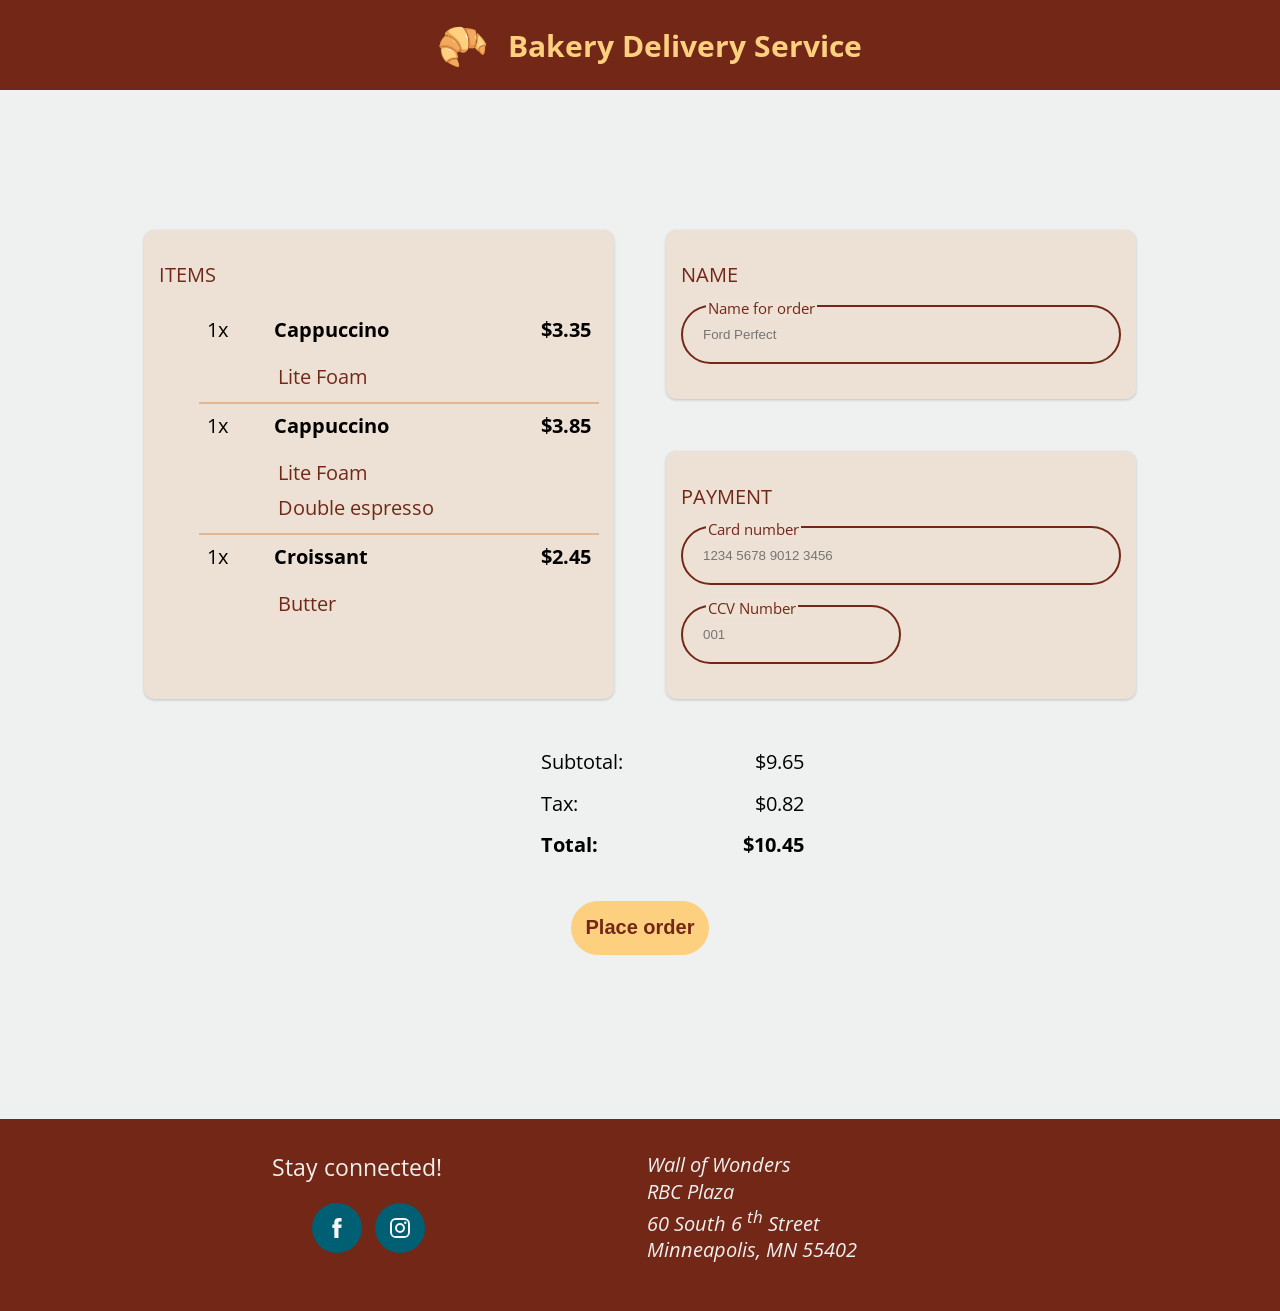
<file: index.html>
<!DOCTYPE html>
<html lang="en">

<head>
    <meta charset="UTF-8">
    <meta http-equiv="X-UA-Compatible" content="IE=edge">
    <meta name="viewport" content="width=device-width, initial-scale=1.0">
    <title>Checkout</title>
    <link rel="stylesheet" href="style.css">
    <link rel="preconnect" href="https://fonts.googleapis.com">
    <link rel="preconnect" href="https://fonts.gstatic.com" crossorigin>
    <link href="https://fonts.googleapis.com/css2?family=Open+Sans:wght@400;700&display=swap" rel="stylesheet">

</head>

<body class="checkout-page">

    <header>
        <img class="app-logo" src="img/cutecroissant.png" alt="a cute croissant, the bakery logo">
        <h1 class="app-name">Bakery Delivery Service</h1>
    </header>

    <main class="checkout-form">

        <form class="items-container box">
            <h2 class="box-title">ITEMS</h2>
            <ul class="items">
                <li class="item">
                    <div class="item-quantity">1x</div>
                    <div class="item-name">Cappuccino</div>
                    <div class="item-price">$3.35</div>
                    <ul class="item-attributes-list">
                        <li class="item-attribute">Lite Foam</li>
                    </ul>
                </li>
                <li class="item">
                    <div class="item-quantity">1x</div>
                    <div class="item-name">Cappuccino</div>
                    <div class="item-price">$3.85</div>
                    <ul class="item-attributes-list">
                        <li class="item-attribute">Lite Foam</li>
                        <li class="item-attribute">Double espresso</li>
                    </ul>
                </li>
                <li class="item">
                    <div class="item-quantity">1x</div>
                    <div class="item-name">Croissant</div>
                    <div class="item-price">$2.45</div>
                    <ul class="item-attributes-list">
                        <li class="item-attribute">Butter</li>
                    </ul>

                </li>
            </ul>
        </form>

        <div class="name-container box">
            <h2 class="box-title">NAME</h2>
            <div class="input-group">
                <label for="name-for-order" class="name-for-order label">Name for order</label>
                <input id="name-for-order" class="name-for-order input" type="text" placeholder="Ford Perfect">
            </div>
        </div>
        <div class="payment">
            <div class="payment-container box">
                <h2 class="box-title">PAYMENT</h2>
                <div class="input-group">
                    <label for="card-number" class="card-number label">Card number</label>
                    <input id="card-number" class="card-number input" type="number" placeholder="1234 5678 9012 3456">
                </div>

                <div class="input-group half-width">
                    <label for="ccv-number" class="ccv-number label">CCV Number</label>
                    <input id="ccv-number" type="number" class="ccv-number input" placeholder="001">
                </div>
            </div>
        </div>
        <table class="checkout-container">

            <tr class="checkout-container-item">
                <th scope="row" class="checkout-container-item-text">Subtotal</th>
                <td class="checkout-container-item-quantity">9.65</td>
            </tr>

            <tr class="checkout-container-item">
                <th scope="row" class="checkout-container-item-text">Tax</th>
                <td class="checkout-container-item-quantity">0.82</td>
            </tr>

            <tr class="checkout-container-item">
                <th scope="row" class="checkout-container-item-text bold-thtd">Total</th>
                <td class="checkout-container-item-quantity bold-thtd">10.45</td>
            </tr>

        </table>




        <div class="place-order">
            <button class="place-order-button" type="button">Place order</button>
        </div>
    </main>

    <div class="footer">
        <footer>
            <div class="social">
                <h3>Stay connected!</h3>
                <ul>
                    <li><a href=""> <img src="img/facebook-icon.svg" alt="facebook-icon"></a></li>
                    <li><a href=""><img src="img/instagram-icon.svg" alt="instagram-icon"></a></li>
                </ul>
            </div>
            <address>
                Wall of Wonders <br>
                RBC Plaza <br>
                60 South 6 <sup>th</sup> Street <br>
                Minneapolis, MN 55402
            </address>

        </footer>
    </div>
</body>


</html>
</file>
<file: style.css>
/* Reset Styles */

html {
    height: 100%;
}

* {
    box-sizing: border-box;
}

img,
video,
object {

    max-height: 100%;
}

header img {
    margin: 10px;
}

/* css Variables */

:root {
    --container-bg-color: #EDE1D5;
    --box-bg-color: #EEE1D5;
}



body {
    margin: 0;
    padding: 0;
    background-color: #EFF0F0;
    font-family: 'Open Sans', sans-serif;
    font-size: 20px;
}

/* Grid Layouts */





header {
    display: flex;
    justify-content: center;
    align-items: center;
    grid-area: header;
    background-color: #732817;
    border: none;
    text-align: center;
    font-weight: normal;
    font-size: 15px;
    color: #FDD080;
    height: 10vh;
    padding: 10px 0 10px 0;

}

.logo {
    height: 15px;
    position: relative;
    top: 10px;
}

main {
    grid-area: main;
    display: grid;
    grid-template-columns: 1fr 1fr;
    row-gap: 20px;
    column-gap: 20px;
}

/* Direct Child Syntax */
body>main>form>ul>li {
    display: flex;
}

.box {
    background-color: var(--box-bg-color);
    border-radius: 5px;
    box-shadow: 0 1px 3px rgb(0 0 0 / 0.2);
    padding: 15px 15px 15px 15px;
}

.box-title {
    color: #732817;
    font-weight: normal;
    font-size: 20px;
}

/* Items Container*/

.items-container {
    grid-area: items-container;
    background-color: var(--container-bg-color);
    border-radius: 10px;
}

.item {
    border-bottom: 2px solid #DDB892;
    display: grid;
    grid-template-areas:
        "quantity name price"
        "quantity attribute price";
    grid-template-columns: 1fr 4fr 1fr;

}

.item:last-child {
    border-bottom: none;
}

.item-quantity {
    grid-area: quantity;
    padding: 8px;
}

.item-name {
    grid-area: name;
    font-weight: bold;
    padding: 8px;

}

.item-price {
    grid-area: price;
    margin-left: auto;
    font-weight: bold;
    padding: 8px;
}

.item-attributes-list {
    list-style: none;
    padding: 8px;
}

.item-attribute {
    grid-area: attribute;
    color: #732817;
    padding: 4px;
}

/* Name&Payment container layout*/


.name-container {
    grid-area: name-container;
    background-color: var(--container-bg-color);
    border-radius: 10px;
}

.payment-container {
    grid-area: payment-container;
    background-color: var(--container-bg-color);
    border-radius: 10px;
}

.input-group {
    position: relative;
    display: inline-block;
    width: 100%;
}

.input {
    background-color: rgba(0, 0, 0, 0);
    border: 2px #732817 solid;
    padding: 20px;
    border-radius: 100px;
    width: 100%;
    margin-bottom: 20px;
}

.half-width {
    width: 50%;
}


.label {
    background-color: var(--box-bg-color);
    color: #732817;
    font-size: 15px;
    position: absolute;
    left: 25px;
    top: -7px;
    padding: 0 2px;
}

/* Chechout container*/

.checkout-container {
    grid-area: checkout-container;
    margin: 0 40%;
    padding: 5px 0;


}

.checkout-container-item-text {
    font-weight: normal;
}

.checkout-container-item-text:last-child {
    font-weight: bold;
}

.checkout-container-item-text::after {
    content: ":";
}

.checkout-container-item-quantity::before {
    content: "$"
}

.checkout-container-item-text {
    text-align: left;
    min-width: 200px;
}

.checkout-container-item-quantity {
    text-align: right;
}

.bold-thtd {
    font-weight: bold;
}


div.place-order {
    grid-area: place-order;
    text-align: center;

}

/* Place order buttom */
.place-order-button {

    background-color: #FDD080;
    color: #732817;
    border: none;
    font-weight: bold;
    text-align: center;
    border-radius: 3vh;
    margin: 0 5%;
    padding: 15px;
    height: 6vh;
    font-size: 20px;
}

.place-order-button:hover {
    background-color: #732817;
    color: #FDD080;
}

.footer {
    grid-area: footer;
    background-color: #732817;

}

footer {
    color: #EFF0F0;
    max-width: 800px;
    margin: 0 auto;
    padding: 2rem;
    display: flex;
    flex-flow: row nowrap;
    justify-content: space-between;
}

footer .social {
    flex-basis: 49%;
}

footer address {
    flex-basis: 49%;
}

footer ul {
    list-style: none;
    display: flex;
    flex-flow: row nowrap;
    gap: 4%;
}


.footer img {
    width: 50px;
}

.footer h3 {
    margin-block: 0;
    margin-bottom: 1rem;
    font-weight: normal;
}




/* Small device layout */

body.checkout-page,
main.checkout-form {
    display: block;
}

main.checkout-form {
    margin: 2rem;
}



.place-order {
    padding: 10px;
}

.checkout-form .items-container,
.checkout-form .name-container,
.checkout-form .payment-container {
    margin: 1rem;
}



/* From tablet dimension */

@media screen and (min-width: 800px) {
    body.checkout-page {
        row-gap: 30px;
        column-gap: 30px;
        display: grid;
        grid-template-areas:
            "header   header"
            "main main"
            "place-order  place-order"
            "footer footer";

    }

    main.checkout-form {
        display: grid;
        grid-template-areas:
            "items-container      name-container"
            "items-container      payment-container"
            "checkout-container   checkout-container"
            "place-order place-order";
        grid-template-rows: 1fr 2fr 1fr;
        margin: 0 auto;
        width: 80%;
        height: 80%;
        margin: auto;
    }

}
</file>
